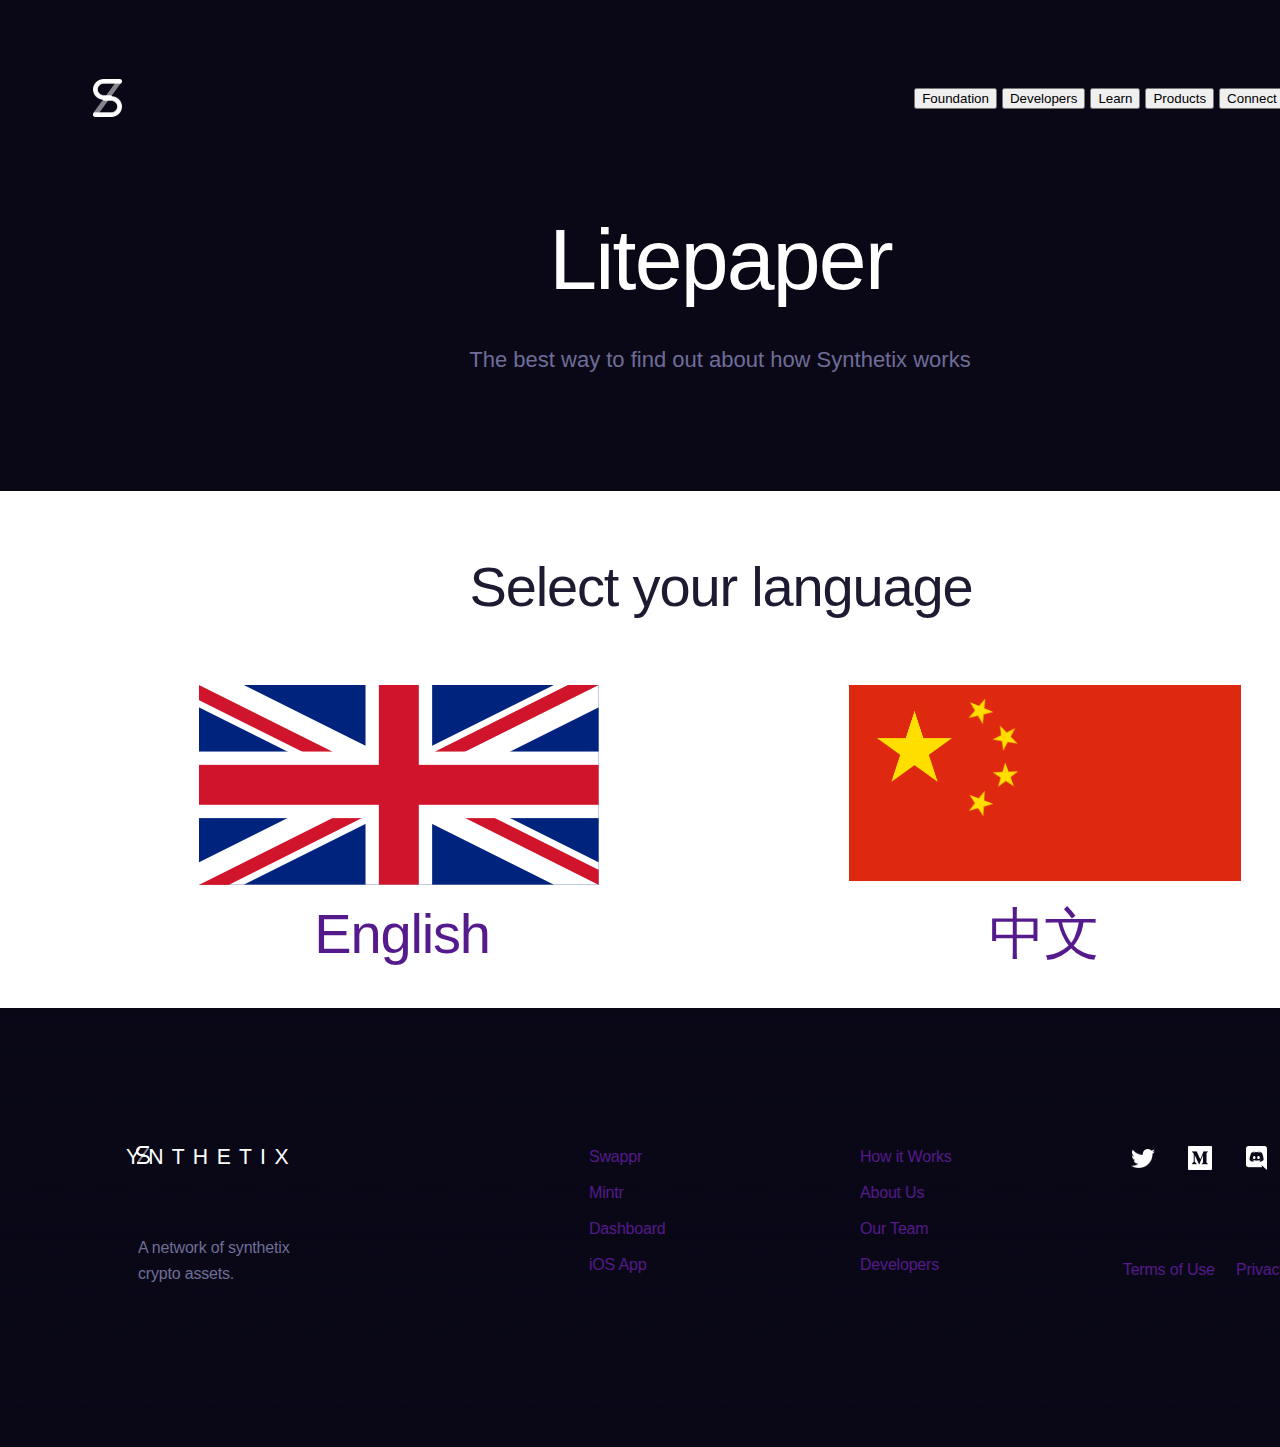
<file: AnimaPackage-Web-DlZhd/litepaper.html>
<!DOCTYPE html>
<html>
    <head>
        <link href="./img/favicon.png" rel="shortcut icon"/>
        <meta charset="utf-8"/>
        <meta content="width=1440, maximum-scale=1.0" name="viewport"/>
        <link href="./css/litepaper.css" rel="stylesheet" type="text/css"/>
        <meta content="Launchpad by Anima" name="author">
        </meta>
    </head>
    <body style="margin: 0;
 background: rgba(10, 8, 23, 1.0);">
        <input id="anPageName" name="page" type="hidden" value="litepaper"/>
        <div class="litepaper">
            <div style="width: 1440px; height: 100%; position:relative; margin:auto;">
                <div class="footer">
                    <img anima-src="./img/litepaper-rectangle-15.png" class="rectangle15" src="[data-uri]"/>
                    <div class="group3">
                        <div class="group6">
                            <div class="group5">
                                <div class="group4">
                                    <img anima-src="./img/litepaper-rectangle-2-copy@2x.png" class="rectangle2" src="[data-uri]"/>
                                    <img anima-src="./img/litepaper-rectangle-2-copy@2x.png" class="rectangle2copy" src="[data-uri]"/>
                                    <img anima-src="./img/litepaper-path-3@2x.png" class="path3" src="[data-uri]"/>
                                </div>
                            </div>
                            <div class="ynthetix">
                                Y N T H E T I X
                            </div>
                        </div>
                        <div class="swapprmintrdashboa">
                            <a href="">Swappr</a><br /><a href="">Mintr</a><br /><a href="">Dashboard</a><br /><a href="">iOS App</a>
                        </div>
                        <div class="anetworkofsynthet">
                            A network of synthetix crypto assets.
                        </div>
                        <div class="termsofuseprivacy">
                            <a href="">Terms of Use</a>     <a href="">Privacy Policy</a>
                        </div>
                        <div class="howitworksaboutu">
                            <a href="">How it Works</a><br /><a href="">About Us</a><br /><a href="">Our Team</a><br /><a href="">Developers</a>
                        </div>
                        <div class="group12">
                            <div class="logotwitter">
                                <img anima-src="./img/litepaper-shape@2x.png" class="shape" src="[data-uri]"/>
                            </div>
                            <div class="logomedium">
                                <img anima-src="./img/litepaper-shape-1@2x.png" class="shape" src="[data-uri]"/>
                            </div>
                            <div class="discord">
                                <img anima-src="./img/litepaper-shape-2@2x.png" class="shape" src="[data-uri]"/>
                                <img anima-src="./img/litepaper-shape-3@2x.png" class="shape1" src="[data-uri]"/>
                            </div>
                            <div class="logoreddit">
                                <img anima-src="./img/litepaper-shape-4@2x.png" class="shape" src="[data-uri]"/>
                            </div>
                        </div>
                    </div>
                </div>
                <div class="whitesection">
                    <div class="rectangle3">
                    </div>
                    <div class="selectyourlanguage">
                        Select your language
                    </div>
                    <div class="flags">
                        <div class="chinaflag">
                            <div class="mask">
                            </div>
                            <div class="chinaflag1">
                                <div class="rectangle">
                                </div>
                                <div class="slink">
                                    <img anima-src="./img/litepaper-s@2x.png" class="s" src="[data-uri]"/>
                                </div>
                                <div class="slink1">
                                    <img anima-src="./img/litepaper-s-4@2x.png" class="s" src="[data-uri]"/>
                                </div>
                                <div class="slink2">
                                    <img anima-src="./img/litepaper-s-4@2x.png" class="s" src="[data-uri]"/>
                                </div>
                                <div class="slink3">
                                    <img anima-src="./img/litepaper-s-4@2x.png" class="s" src="[data-uri]"/>
                                </div>
                                <div class="slink4">
                                    <img anima-src="./img/litepaper-s-4@2x.png" class="s" src="[data-uri]"/>
                                </div>
                            </div>
                        </div>
                        <div class="unionjack">
                            <div class="mask">
                            </div>
                            <div class="unionjack1">
                                <img anima-src="./img/litepaper-path3025.png" class="path3025" src="[data-uri]"/>
                                <img anima-src="./img/litepaper-path3016.png" class="path3016" src="[data-uri]"/>
                                <img anima-src="./img/litepaper-path3043.png" class="path3043" src="[data-uri]"/>
                                <img anima-src="./img/litepaper-path3012.png" class="path3012" src="[data-uri]"/>
                                <img anima-src="./img/litepaper-path3014.png" class="path3014" src="[data-uri]"/>
                            </div>
                        </div>
                    </div>
                </div>
                <div class="thebestwaytofind">
                    The best way to find out about how Synthetix works
                </div>
                <div class="litepaper1">
                    Litepaper
                </div>
                <div class="topnav">
                    <button class="dropdown">Foundation</button>      <button class="dropdown">Developers</button>     <button class="dropdown">Learn</button>     <button class="dropdown">Products</button>     <button class="dropdown">Connect</button>
                </div>
                <div class="slogo">
                    <div class="group6">
                        <div class="group5">
                            <div class="group4">
                                <img anima-src="./img/litepaper-rectangle-2-1@2x.png" class="rectangle2" src="[data-uri]"/>
                                <img anima-src="./img/litepaper-rectangle-2-1@2x.png" class="rectangle2copy" src="[data-uri]"/>
                                <img anima-src="./img/litepaper-path-3-1@2x.png" class="path3" src="[data-uri]"/>
                            </div>
                        </div>
                    </div>
                </div>
                <div class="u4e2du6587">
                    <a href="">中文</a>
                </div>
                <div class="english">
                    <a href="">English</a>
                </div>
            </div>
        </div>
        <!-- Scripts -->
        <script>
            anima_isHidden = function(e) {
                if (!(e instanceof HTMLElement)) return !1;
                if (getComputedStyle(e).display == "none") return !0; else if (e.parentNode && anima_isHidden(e.parentNode)) return !0;
                return !1;
            };
            anima_loadAsyncSrcForTag = function(tag) {
                var elements = document.getElementsByTagName(tag);
                var toLoad = [];
                for (var i = 0; i < elements.length; i++) {
                    var e = elements[i];
                    var src = e.getAttribute("src");
                    var loaded = (src != undefined && src.length > 0 && src != '[data-uri]');
                    if (loaded) continue;
                    var asyncSrc = e.getAttribute("anima-src");
                    if (asyncSrc == undefined || asyncSrc.length == 0) continue;
                    if (anima_isHidden(e)) continue;
                    toLoad.push(e);
                }
                toLoad.sort(function(a, b) {
                    return anima_getTop(a) - anima_getTop(b);
                });
                for (var i = 0; i < toLoad.length; i++) {
                    var e = toLoad[i];
                    var asyncSrc = e.getAttribute("anima-src");
                    e.setAttribute("src", asyncSrc);
                }
            };
            anima_pauseHiddenVideos = function(tag) {
                var elements = document.getElementsByTagName("video");
                for (var i = 0; i < elements.length; i++) {
                    var e = elements[i];
                    var isPlaying = !!(e.currentTime > 0 && !e.paused && !e.ended && e.readyState > 2);
                    var isHidden = anima_isHidden(e);
                    if (!isPlaying && !isHidden && e.getAttribute("autoplay") == "autoplay") {
                        e.play();
                    } else if (isPlaying && isHidden) {
                        e.pause();
                    }
                }
            };
            anima_loadAsyncSrc = function(tag) {
                anima_loadAsyncSrcForTag("img");
                anima_loadAsyncSrcForTag("iframe");
                anima_loadAsyncSrcForTag("video");
                anima_pauseHiddenVideos();
            };
            var anima_getTop = function(e) {
                var top = 0;
                do {
                    top += e.offsetTop || 0;
                    e = e.offsetParent;
                } while (e);
                return top;
            };
            anima_loadAsyncSrc();
            anima_old_onResize = window.onresize;
            anima_new_onResize = undefined;
            anima_updateOnResize = function() {
                if (anima_new_onResize == undefined || window.onresize != anima_new_onResize) {
                    anima_new_onResize = function(x) {
                        if (anima_old_onResize != undefined) anima_old_onResize(x);
                        anima_loadAsyncSrc();
                    };
                    window.onresize = anima_new_onResize;
                    setTimeout(function() {
                        anima_updateOnResize();
                    }, 3000);
                }
            };
            anima_updateOnResize();
            setTimeout(function() {
                anima_loadAsyncSrc();
            }, 200);
        </script>
        <!-- End of Scripts -->
    </body>
</html>
</file>
<file: AnimaPackage-Web-DlZhd/css/litepaper.css>
.litepaper {
  width               : 100%;
  min-width           : 1440px;
  height              : 100vh;
  min-height          : 1447px;
  position            : relative;
  overflow            : hidden;
  margin              : 0px;
  -webkit-font-smoothing: antialiased;
  -moz-osx-font-smoothing: grayscale;
  background-color    : rgba(10, 8, 23, 1.0);
}
a {
  text-decoration     : none;
}
div {
  -webkit-text-size-adjust: none;
}
.anima-full-width-a {
  width               : 100%;
}
.anima-full-height-a {
  height              : 100%;
}
div {
  -webkit-text-size-adjust: none;
}
.litepaper .footer {
  background-color    : rgba(255,255,255,0.0);
  top                 : 1004px;
  height              : 443px;
  width               : 1441px;
  position            : absolute;
  margin              : 0;
  left                : -1px;
  -ms-transform       : rotate(0deg); /* IE 9 */
  -webkit-transform   : rotate(0deg); /* Chrome, Safari, Opera */
  transform           : rotate(0deg);
}
.litepaper .footer .rectangle15 {
  background-color    : rgba(255,255,255,0.0);
  top                 : 0px;
  height              : 443px;
  width               : 1440px;
  position            : absolute;
  margin              : 0;
  left                : 1px;
  -ms-transform       : rotate(0deg); /* IE 9 */
  -webkit-transform   : rotate(0deg); /* Chrome, Safari, Opera */
  transform           : rotate(0deg);
}
.litepaper .footer .group3 {
  background-color    : rgba(255,255,255,0.0);
  top                 : 134px;
  height              : 154px;
  width               : 1208px;
  position            : absolute;
  margin              : 0;
  left                : 127px;
  -ms-transform       : rotate(0deg); /* IE 9 */
  -webkit-transform   : rotate(0deg); /* Chrome, Safari, Opera */
  transform           : rotate(0deg);
}
.litepaper .footer .group3 .group6 {
  background-color    : rgba(255,255,255,0.0);
  top                 : 8px;
  height              : 21px;
  width               : 219px;
  position            : absolute;
  margin              : 0;
  left                : 1px;
  -ms-transform       : rotate(0deg); /* IE 9 */
  -webkit-transform   : rotate(0deg); /* Chrome, Safari, Opera */
  transform           : rotate(0deg);
}
.litepaper .footer .group3 .group6 .group5 {
  background-color    : rgba(255,255,255,0.0);
  top                 : 0px;
  height              : 18px;
  width               : 14px;
  position            : absolute;
  margin              : 0;
  left                : 9px;
  -ms-transform       : rotate(0deg); /* IE 9 */
  -webkit-transform   : rotate(0deg); /* Chrome, Safari, Opera */
  transform           : rotate(0deg);
}
.litepaper .footer .group3 .group6 .group5 .group4 {
  background-color    : rgba(255,255,255,0.0);
  top                 : 0px;
  height              : 18px;
  width               : 14px;
  position            : relative;
  margin              : 0;
  left                : 0px;
  -ms-transform       : rotate(0deg); /* IE 9 */
  -webkit-transform   : rotate(0deg); /* Chrome, Safari, Opera */
  transform           : rotate(0deg);
}
.litepaper .footer .group3 .group6 .group5 .group4 .rectangle2 {
  background-color    : rgba(255,255,255,0.0);
  top                 : 0px;
  height              : 11px;
  width               : 14px;
  position            : absolute;
  margin              : 0;
  left                : 0px;
  -ms-transform       : rotate(0deg); /* IE 9 */
  -webkit-transform   : rotate(0deg); /* Chrome, Safari, Opera */
  transform           : rotate(0deg);
}
.litepaper .footer .group3 .group6 .group5 .group4 .rectangle2copy {
  background-color    : rgba(255,255,255,0.0);
  top                 : 8px;
  height              : 10px;
  width               : 14px;
  position            : absolute;
  margin              : 0;
  left                : 0px;
  -ms-transform       : rotate(-180deg); /* IE 9 */
  -webkit-transform   : rotate(-180deg); /* Chrome, Safari, Opera */
  transform           : rotate(-180deg);
}
.litepaper .footer .group3 .group6 .group5 .group4 .path3 {
  background-color    : rgba(255,255,255,0.0);
  top                 : 1px;
  height              : 16px;
  width               : 12px;
  position            : absolute;
  margin              : 0;
  left                : 1px;
  -ms-transform       : rotate(0deg); /* IE 9 */
  -webkit-transform   : rotate(0deg); /* Chrome, Safari, Opera */
  transform           : rotate(0deg);
}
.litepaper .footer .group3 .group6 .ynthetix {
  background-color    : rgba(255,255,255,0.0);
  top                 : 1px;
  height              : auto;
  width               : auto;
  position            : absolute;
  margin              : 0;
  left                : -1px;
  -ms-transform       : rotate(0deg); /* IE 9 */
  -webkit-transform   : rotate(0deg); /* Chrome, Safari, Opera */
  transform           : rotate(0deg);
  font-family         : "Helvetica", Helvetica, Arial, serif;
  font-size           : 21.2px;
  color               : rgba(255, 255, 255, 1.0);
  text-align          : center;
  letter-spacing      : 1.33px;
  line-height         : 20.0px;
}
.litepaper .footer .group3 .swapprmintrdashboa {
  background-color    : rgba(255,255,255,0.0);
  top                 : 1px;
  height              : auto;
  width               : 140px;
  position            : absolute;
  margin              : 0;
  left                : 463px;
  -ms-transform       : rotate(0deg); /* IE 9 */
  -webkit-transform   : rotate(0deg); /* Chrome, Safari, Opera */
  transform           : rotate(0deg);
  font-family         : "Helvetica", Helvetica, Arial, serif;
  font-size           : 16.0px;
  color               : rgba(255, 255, 255, 1.0);
  text-align          : left;
  letter-spacing      : -0.19px;
  line-height         : 36.0px;
}
.litepaper .footer .group3 .anetworkofsynthet {
  background-color    : rgba(255,255,255,0.0);
  top                 : 97px;
  height              : auto;
  width               : 182px;
  position            : absolute;
  margin              : 0;
  left                : 12px;
  -ms-transform       : rotate(0deg); /* IE 9 */
  -webkit-transform   : rotate(0deg); /* Chrome, Safari, Opera */
  transform           : rotate(0deg);
  font-family         : "Helvetica", Helvetica, Arial, serif;
  font-size           : 16.0px;
  color               : rgba(111, 110, 152, 1.0);
  text-align          : left;
  letter-spacing      : -0.19px;
  line-height         : 26.0px;
}
.litepaper .footer .group3 .termsofuseprivacy {
  background-color    : rgba(255,255,255,0.0);
  top                 : 119px;
  height              : auto;
  width               : 231px;
  position            : absolute;
  margin              : 0;
  left                : 976px;
  -ms-transform       : rotate(0deg); /* IE 9 */
  -webkit-transform   : rotate(0deg); /* Chrome, Safari, Opera */
  transform           : rotate(0deg);
  font-family         : "Helvetica", Helvetica, Arial, serif;
  font-size           : 16.0px;
  color               : rgba(111, 109, 152, 1.0);
  text-align          : right;
  letter-spacing      : -0.19px;
  line-height         : 26.0px;
}
.litepaper .footer .group3 .howitworksaboutu {
  background-color    : rgba(255,255,255,0.0);
  top                 : 1px;
  height              : auto;
  width               : 140px;
  position            : absolute;
  margin              : 0;
  left                : 734px;
  -ms-transform       : rotate(0deg); /* IE 9 */
  -webkit-transform   : rotate(0deg); /* Chrome, Safari, Opera */
  transform           : rotate(0deg);
  font-family         : "PingFangSC-Regular", Helvetica, Arial, serif;
  font-size           : 16.0px;
  color               : rgba(255, 255, 255, 1.0);
  text-align          : left;
  letter-spacing      : -0.19px;
  line-height         : 36.0px;
}
.litepaper .footer .group3 .group12 {
  background-color    : rgba(255,255,255,0.0);
  top                 : 8px;
  height              : 24px;
  width               : 193px;
  position            : absolute;
  margin              : 0;
  left                : 1005px;
  -ms-transform       : rotate(0deg); /* IE 9 */
  -webkit-transform   : rotate(0deg); /* Chrome, Safari, Opera */
  transform           : rotate(0deg);
}
.litepaper .footer .group3 .group12 .logotwitter {
  background-color    : rgba(255,255,255,0.0);
  top                 : 2px;
  height              : 20px;
  width               : 24px;
  position            : absolute;
  margin              : 0;
  left                : 0px;
  -ms-transform       : rotate(0deg); /* IE 9 */
  -webkit-transform   : rotate(0deg); /* Chrome, Safari, Opera */
  transform           : rotate(0deg);
}
.litepaper .footer .group3 .group12 .logotwitter .shape {
  background-color    : rgba(255,255,255,0.0);
  top                 : 1px;
  height              : 19px;
  width               : 24px;
  position            : absolute;
  margin              : 0;
  left                : 0px;
  -ms-transform       : rotate(0deg); /* IE 9 */
  -webkit-transform   : rotate(0deg); /* Chrome, Safari, Opera */
  transform           : rotate(0deg);
}
.litepaper .footer .group3 .group12 .logomedium {
  background-color    : rgba(255,255,255,0.0);
  top                 : 0px;
  height              : 24px;
  width               : 24px;
  position            : absolute;
  margin              : 0;
  left                : 57px;
  -ms-transform       : rotate(0deg); /* IE 9 */
  -webkit-transform   : rotate(0deg); /* Chrome, Safari, Opera */
  transform           : rotate(0deg);
}
.litepaper .footer .group3 .group12 .logomedium .shape {
  background-color    : rgba(255,255,255,0.0);
  top                 : 0px;
  height              : 24px;
  width               : 24px;
  position            : absolute;
  margin              : 0;
  left                : 0px;
  -ms-transform       : rotate(0deg); /* IE 9 */
  -webkit-transform   : rotate(0deg); /* Chrome, Safari, Opera */
  transform           : rotate(0deg);
}
.litepaper .footer .group3 .group12 .discord {
  background-color    : rgba(255,255,255,0.0);
  top                 : 0px;
  height              : 24px;
  width               : 21px;
  position            : absolute;
  margin              : 0;
  left                : 115px;
  -ms-transform       : rotate(0deg); /* IE 9 */
  -webkit-transform   : rotate(0deg); /* Chrome, Safari, Opera */
  transform           : rotate(0deg);
}
.litepaper .footer .group3 .group12 .discord .shape {
  background-color    : rgba(255,255,255,0.0);
  top                 : 10px;
  height              : 3px;
  width               : 7px;
  position            : absolute;
  margin              : 0;
  left                : 7px;
  -ms-transform       : rotate(0deg); /* IE 9 */
  -webkit-transform   : rotate(0deg); /* Chrome, Safari, Opera */
  transform           : rotate(0deg);
}
.litepaper .footer .group3 .group12 .discord .shape1 {
  background-color    : rgba(255,255,255,0.0);
  top                 : 0px;
  height              : 24px;
  width               : 21px;
  position            : absolute;
  margin              : 0;
  left                : 0px;
  -ms-transform       : rotate(0deg); /* IE 9 */
  -webkit-transform   : rotate(0deg); /* Chrome, Safari, Opera */
  transform           : rotate(0deg);
}
.litepaper .footer .group3 .group12 .logoreddit {
  background-color    : rgba(255,255,255,0.0);
  top                 : 1px;
  height              : 22px;
  width               : 24px;
  position            : absolute;
  margin              : 0;
  left                : 169px;
  -ms-transform       : rotate(0deg); /* IE 9 */
  -webkit-transform   : rotate(0deg); /* Chrome, Safari, Opera */
  transform           : rotate(0deg);
}
.litepaper .footer .group3 .group12 .logoreddit .shape {
  background-color    : rgba(255,255,255,0.0);
  top                 : 1px;
  height              : 20px;
  width               : 24px;
  position            : absolute;
  margin              : 0;
  left                : 0px;
  -ms-transform       : rotate(0deg); /* IE 9 */
  -webkit-transform   : rotate(0deg); /* Chrome, Safari, Opera */
  transform           : rotate(0deg);
}
.litepaper .whitesection {
  background-color    : rgba(255,255,255,0.0);
  top                 : 491px;
  height              : 517px;
  width               : 1440px;
  position            : absolute;
  margin              : 0;
  left                : 0px;
  -ms-transform       : rotate(0deg); /* IE 9 */
  -webkit-transform   : rotate(0deg); /* Chrome, Safari, Opera */
  transform           : rotate(0deg);
}
.litepaper .whitesection .rectangle3 {
  background-color    : rgba(255, 255, 255, 1.0);
  top                 : 0px;
  height              : 517px;
  width               : 1440px;
  position            : absolute;
  margin              : 0;
  left                : 0px;
  -ms-transform       : rotate(0deg); /* IE 9 */
  -webkit-transform   : rotate(0deg); /* Chrome, Safari, Opera */
  transform           : rotate(0deg);
}
.litepaper .whitesection .selectyourlanguage {
  background-color    : rgba(255,255,255,0.0);
  top                 : 68px;
  height              : auto;
  width               : 898px;
  position            : absolute;
  margin              : 0;
  left                : 272px;
  -ms-transform       : rotate(0deg); /* IE 9 */
  -webkit-transform   : rotate(0deg); /* Chrome, Safari, Opera */
  transform           : rotate(0deg);
  font-family         : "Helvetica", Helvetica, Arial, serif;
  font-size           : 56.0px;
  color               : rgba(30, 26, 49, 1.0);
  text-align          : center;
  letter-spacing      : -1.16px;
  line-height         : 56.0px;
}
.litepaper .whitesection .flags {
  background-color    : rgba(255,255,255,0.0);
  top                 : 194px;
  height              : 200px;
  width               : 1042px;
  position            : absolute;
  margin              : 0;
  left                : 199px;
  -ms-transform       : rotate(0deg); /* IE 9 */
  -webkit-transform   : rotate(0deg); /* Chrome, Safari, Opera */
  transform           : rotate(0deg);
}
.litepaper .whitesection .flags .chinaflag {
  background-color    : rgba(215, 215, 215, 1.0);
  top                 : 0px;
  height              : 196px;
  width               : 392px;
  position            : absolute;
  margin              : 0;
  left                : 650px;
  overflow            : hidden;
  -ms-transform       : rotate(0deg); /* IE 9 */
  -webkit-transform   : rotate(0deg); /* Chrome, Safari, Opera */
  transform           : rotate(0deg);
}
.litepaper .whitesection .flags .chinaflag .mask {
  background-color    : rgba(215, 215, 215, 1.0);
  top                 : 0px;
  height              : 196px;
  width               : 392px;
  position            : absolute;
  margin              : 0;
  left                : 0px;
  -ms-transform       : rotate(0deg); /* IE 9 */
  -webkit-transform   : rotate(0deg); /* Chrome, Safari, Opera */
  transform           : rotate(0deg);
}
.litepaper .whitesection .flags .chinaflag .chinaflag1 {
  background-color    : rgba(255,255,255,0.0);
  top                 : 0px;
  height              : 261px;
  width               : 392px;
  position            : absolute;
  margin              : 0;
  left                : 0px;
  -ms-transform       : rotate(0deg); /* IE 9 */
  -webkit-transform   : rotate(0deg); /* Chrome, Safari, Opera */
  transform           : rotate(0deg);
}
.litepaper .whitesection .flags .chinaflag .chinaflag1 .rectangle {
  background-color    : rgba(222, 41, 16, 1.0);
  top                 : 0px;
  height              : 261px;
  width               : 392px;
  position            : absolute;
  margin              : 0;
  left                : 0px;
  -ms-transform       : rotate(0deg); /* IE 9 */
  -webkit-transform   : rotate(0deg); /* Chrome, Safari, Opera */
  transform           : rotate(0deg);
}
.litepaper .whitesection .flags .chinaflag .chinaflag1 .slink {
  background-color    : rgba(255,255,255,0.0);
  top                 : 26px;
  height              : 71px;
  width               : 75px;
  position            : absolute;
  margin              : 0;
  left                : 28px;
  -ms-transform       : rotate(0deg); /* IE 9 */
  -webkit-transform   : rotate(0deg); /* Chrome, Safari, Opera */
  transform           : rotate(0deg);
}
.litepaper .whitesection .flags .chinaflag .chinaflag1 .slink .s {
  background-color    : rgba(255,255,255,0.0);
  top                 : 0px;
  height              : 71px;
  width               : 75px;
  position            : absolute;
  margin              : 0;
  left                : 0px;
  -ms-transform       : rotate(0deg); /* IE 9 */
  -webkit-transform   : rotate(0deg); /* Chrome, Safari, Opera */
  transform           : rotate(0deg);
}
.litepaper .whitesection .flags .chinaflag .chinaflag1 .slink1 {
  background-color    : rgba(255,255,255,0.0);
  top                 : 13px;
  height              : 24px;
  width               : 26px;
  position            : absolute;
  margin              : 0;
  left                : 119px;
  -ms-transform       : rotate(23.0362434387deg); /* IE 9 */
  -webkit-transform   : rotate(23.0362434387deg); /* Chrome, Safari, Opera */
  transform           : rotate(23.0362434387deg);
}
.litepaper .whitesection .flags .chinaflag .chinaflag1 .slink1 .s {
  background-color    : rgba(255,255,255,0.0);
  top                 : 0px;
  height              : 24px;
  width               : 25px;
  position            : absolute;
  margin              : 0;
  left                : 0px;
  -ms-transform       : rotate(0deg); /* IE 9 */
  -webkit-transform   : rotate(0deg); /* Chrome, Safari, Opera */
  transform           : rotate(0deg);
}
.litepaper .whitesection .flags .chinaflag .chinaflag1 .slink2 {
  background-color    : rgba(255,255,255,0.0);
  top                 : 40px;
  height              : 24px;
  width               : 26px;
  position            : absolute;
  margin              : 0;
  left                : 145px;
  -ms-transform       : rotate(45.8698997498deg); /* IE 9 */
  -webkit-transform   : rotate(45.8698997498deg); /* Chrome, Safari, Opera */
  transform           : rotate(45.8698997498deg);
}
.litepaper .whitesection .flags .chinaflag .chinaflag1 .slink2 .s {
  background-color    : rgba(255,255,255,0.0);
  top                 : 0px;
  height              : 24px;
  width               : 25px;
  position            : absolute;
  margin              : 0;
  left                : 0px;
  -ms-transform       : rotate(0deg); /* IE 9 */
  -webkit-transform   : rotate(0deg); /* Chrome, Safari, Opera */
  transform           : rotate(0deg);
}
.litepaper .whitesection .flags .chinaflag .chinaflag1 .slink3 {
  background-color    : rgba(255,255,255,0.0);
  top                 : 79px;
  height              : 24px;
  width               : 26px;
  position            : absolute;
  margin              : 0;
  left                : 145px;
  -ms-transform       : rotate(69.9453964233deg); /* IE 9 */
  -webkit-transform   : rotate(69.9453964233deg); /* Chrome, Safari, Opera */
  transform           : rotate(69.9453964233deg);
}
.litepaper .whitesection .flags .chinaflag .chinaflag1 .slink3 .s {
  background-color    : rgba(255,255,255,0.0);
  top                 : 0px;
  height              : 24px;
  width               : 25px;
  position            : absolute;
  margin              : 0;
  left                : 0px;
  -ms-transform       : rotate(0deg); /* IE 9 */
  -webkit-transform   : rotate(0deg); /* Chrome, Safari, Opera */
  transform           : rotate(0deg);
}
.litepaper .whitesection .flags .chinaflag .chinaflag1 .slink4 {
  background-color    : rgba(255,255,255,0.0);
  top                 : 105px;
  height              : 24px;
  width               : 26px;
  position            : absolute;
  margin              : 0;
  left                : 118px;
  -ms-transform       : rotate(20.6598072052deg); /* IE 9 */
  -webkit-transform   : rotate(20.6598072052deg); /* Chrome, Safari, Opera */
  transform           : rotate(20.6598072052deg);
}
.litepaper .whitesection .flags .chinaflag .chinaflag1 .slink4 .s {
  background-color    : rgba(255,255,255,0.0);
  top                 : 0px;
  height              : 24px;
  width               : 25px;
  position            : absolute;
  margin              : 0;
  left                : 1px;
  -ms-transform       : rotate(0deg); /* IE 9 */
  -webkit-transform   : rotate(0deg); /* Chrome, Safari, Opera */
  transform           : rotate(0deg);
}
.litepaper .whitesection .flags .unionjack {
  background-color    : rgba(215, 215, 215, 1.0);
  top                 : 0px;
  height              : 200px;
  width               : 400px;
  position            : absolute;
  margin              : 0;
  left                : 0px;
  overflow            : hidden;
  -ms-transform       : rotate(0deg); /* IE 9 */
  -webkit-transform   : rotate(0deg); /* Chrome, Safari, Opera */
  transform           : rotate(0deg);
}
.litepaper .whitesection .flags .unionjack .mask {
  background-color    : rgba(215, 215, 215, 1.0);
  top                 : 0px;
  height              : 200px;
  width               : 400px;
  position            : absolute;
  margin              : 0;
  left                : 0px;
  -ms-transform       : rotate(0deg); /* IE 9 */
  -webkit-transform   : rotate(0deg); /* Chrome, Safari, Opera */
  transform           : rotate(0deg);
}
.litepaper .whitesection .flags .unionjack .unionjack1 {
  background-color    : rgba(255,255,255,0.0);
  top                 : 0px;
  height              : 200px;
  width               : 400px;
  position            : absolute;
  margin              : 0;
  left                : 0px;
  -ms-transform       : rotate(0deg); /* IE 9 */
  -webkit-transform   : rotate(0deg); /* Chrome, Safari, Opera */
  transform           : rotate(0deg);
}
.litepaper .whitesection .flags .unionjack .unionjack1 .path3025 {
  background-color    : rgba(255,255,255,0.0);
  top                 : 0px;
  height              : 200px;
  width               : 400px;
  position            : absolute;
  margin              : 0;
  left                : 0px;
  -ms-transform       : rotate(0deg); /* IE 9 */
  -webkit-transform   : rotate(0deg); /* Chrome, Safari, Opera */
  transform           : rotate(0deg);
}
.litepaper .whitesection .flags .unionjack .unionjack1 .path3016 {
  background-color    : rgba(255,255,255,0.0);
  top                 : 0px;
  height              : 200px;
  width               : 400px;
  position            : absolute;
  margin              : 0;
  left                : 0px;
  -ms-transform       : rotate(0deg); /* IE 9 */
  -webkit-transform   : rotate(0deg); /* Chrome, Safari, Opera */
  transform           : rotate(0deg);
}
.litepaper .whitesection .flags .unionjack .unionjack1 .path3043 {
  background-color    : rgba(255,255,255,0.0);
  top                 : 0px;
  height              : 200px;
  width               : 400px;
  position            : absolute;
  margin              : 0;
  left                : 0px;
  -ms-transform       : rotate(0deg); /* IE 9 */
  -webkit-transform   : rotate(0deg); /* Chrome, Safari, Opera */
  transform           : rotate(0deg);
}
.litepaper .whitesection .flags .unionjack .unionjack1 .path3012 {
  background-color    : rgba(255,255,255,0.0);
  top                 : 0px;
  height              : 200px;
  width               : 400px;
  position            : absolute;
  margin              : 0;
  left                : 0px;
  -ms-transform       : rotate(0deg); /* IE 9 */
  -webkit-transform   : rotate(0deg); /* Chrome, Safari, Opera */
  transform           : rotate(0deg);
}
.litepaper .whitesection .flags .unionjack .unionjack1 .path3014 {
  background-color    : rgba(255,255,255,0.0);
  top                 : 0px;
  height              : 200px;
  width               : 400px;
  position            : absolute;
  margin              : 0;
  left                : 0px;
  -ms-transform       : rotate(0deg); /* IE 9 */
  -webkit-transform   : rotate(0deg); /* Chrome, Safari, Opera */
  transform           : rotate(0deg);
}
.litepaper .thebestwaytofind {
  background-color    : rgba(255,255,255,0.0);
  top                 : 344px;
  height              : auto;
  width               : 538px;
  position            : absolute;
  margin              : 0;
  left                : 451px;
  -ms-transform       : rotate(0deg); /* IE 9 */
  -webkit-transform   : rotate(0deg); /* Chrome, Safari, Opera */
  transform           : rotate(0deg);
  font-family         : "PingFangSC-Regular", Helvetica, Arial, serif;
  font-size           : 22.0px;
  color               : rgba(111, 109, 152, 1.0);
  text-align          : center;
  line-height         : 32.0px;
}
.litepaper .litepaper1 {
  background-color    : rgba(255,255,255,0.0);
  top                 : 221px;
  height              : auto;
  width               : 771px;
  position            : absolute;
  margin              : 0;
  left                : 335px;
  -ms-transform       : rotate(0deg); /* IE 9 */
  -webkit-transform   : rotate(0deg); /* Chrome, Safari, Opera */
  transform           : rotate(0deg);
  font-family         : "PingFangSC-Regular", Helvetica, Arial, serif;
  font-size           : 86.0px;
  color               : rgba(255, 255, 255, 1.0);
  text-align          : center;
  letter-spacing      : -1.79px;
  line-height         : 76.0px;
}
.litepaper .topnav {
  background-color    : rgba(255,255,255,0.0);
  top                 : 82px;
  height              : auto;
  width               : 499px;
  position            : absolute;
  margin              : 0;
  left                : 850px;
  -ms-transform       : rotate(0deg); /* IE 9 */
  -webkit-transform   : rotate(0deg); /* Chrome, Safari, Opera */
  transform           : rotate(0deg);
  font-family         : "Helvetica", Helvetica, Arial, serif;
  font-size           : 18.0px;
  color               : rgba(101, 96, 133, 1.0);
  text-align          : center;
  line-height         : 30.0px;
}
.litepaper .slogo {
  background-color    : rgba(255,255,255,0.0);
  top                 : 78px;
  height              : 42px;
  width               : 32px;
  position            : absolute;
  margin              : 0;
  left                : 92px;
  -ms-transform       : rotate(0deg); /* IE 9 */
  -webkit-transform   : rotate(0deg); /* Chrome, Safari, Opera */
  transform           : rotate(0deg);
}
.litepaper .slogo .group6 {
  background-color    : rgba(255,255,255,0.0);
  top                 : 0px;
  height              : 41px;
  width               : 32px;
  position            : relative;
  margin              : 0;
  left                : 0px;
  -ms-transform       : rotate(0deg); /* IE 9 */
  -webkit-transform   : rotate(0deg); /* Chrome, Safari, Opera */
  transform           : rotate(0deg);
}
.litepaper .slogo .group6 .group5 {
  background-color    : rgba(255,255,255,0.0);
  top                 : 0px;
  height              : 40px;
  width               : 31px;
  position            : relative;
  margin              : 0;
  left                : 0px;
  -ms-transform       : rotate(0deg); /* IE 9 */
  -webkit-transform   : rotate(0deg); /* Chrome, Safari, Opera */
  transform           : rotate(0deg);
}
.litepaper .slogo .group6 .group5 .group4 {
  background-color    : rgba(255,255,255,0.0);
  top                 : 0px;
  height              : 39px;
  width               : 30px;
  position            : relative;
  margin              : 0;
  left                : 0px;
  -ms-transform       : rotate(0deg); /* IE 9 */
  -webkit-transform   : rotate(0deg); /* Chrome, Safari, Opera */
  transform           : rotate(0deg);
}
.litepaper .slogo .group6 .group5 .group4 .rectangle2 {
  background-color    : rgba(255,255,255,0.0);
  top                 : 1px;
  height              : 21px;
  width               : 29px;
  position            : absolute;
  margin              : 0;
  left                : 1px;
  -ms-transform       : rotate(0deg); /* IE 9 */
  -webkit-transform   : rotate(0deg); /* Chrome, Safari, Opera */
  transform           : rotate(0deg);
}
.litepaper .slogo .group6 .group5 .group4 .rectangle2copy {
  background-color    : rgba(255,255,255,0.0);
  top                 : 18px;
  height              : 21px;
  width               : 29px;
  position            : absolute;
  margin              : 0;
  left                : 1px;
  -ms-transform       : rotate(-180deg); /* IE 9 */
  -webkit-transform   : rotate(-180deg); /* Chrome, Safari, Opera */
  transform           : rotate(-180deg);
}
.litepaper .slogo .group6 .group5 .group4 .path3 {
  background-color    : rgba(255,255,255,0.0);
  top                 : 2px;
  height              : 36px;
  width               : 28px;
  position            : absolute;
  margin              : 0;
  left                : 1px;
  -ms-transform       : rotate(0deg); /* IE 9 */
  -webkit-transform   : rotate(0deg); /* Chrome, Safari, Opera */
  transform           : rotate(0deg);
}
.litepaper .u4e2du6587 {
  background-color    : rgba(255,255,255,0.0);
  top                 : 895px;
  height              : auto;
  width               : auto;
  position            : absolute;
  margin              : 0;
  left                : 989px;
  -ms-transform       : rotate(0deg); /* IE 9 */
  -webkit-transform   : rotate(0deg); /* Chrome, Safari, Opera */
  transform           : rotate(0deg);
  font-family         : "PingFangSC-Regular", Helvetica, Arial, serif;
  font-size           : 56.0px;
  color               : rgba(30, 26, 49, 1.0);
  text-align          : center;
  letter-spacing      : -1.16px;
  line-height         : 78.0px;
}
.litepaper .english {
  background-color    : rgba(255,255,255,0.0);
  top                 : 900px;
  height              : auto;
  width               : 178px;
  position            : absolute;
  margin              : 0;
  left                : 313px;
  -ms-transform       : rotate(0deg); /* IE 9 */
  -webkit-transform   : rotate(0deg); /* Chrome, Safari, Opera */
  transform           : rotate(0deg);
  font-family         : "Helvetica", Helvetica, Arial, serif;
  font-size           : 56.0px;
  color               : rgba(30, 26, 49, 1.0);
  text-align          : center;
  letter-spacing      : -1.16px;
  line-height         : 67.0px;
}
/* .anima-animate-appear prefix for appear animations */
.anima-animate-appear {
  opacity             : 0;
  display             : block;
  -webkit-animation   : anima-reveal 0.3s ease-in-out 1 normal forwards;
  -moz-animation      : anima-reveal 0.3s ease-in 1 normal forwards;
  -o-animation        : anima-reveal 0.3s ease-in-out 1 normal forwards;
  animation           : anima-reveal 0.3s ease-in-out 1 normal forwards;
}
.anima-animate-disappear {
  opacity             : 1;
  display             : block;
  -webkit-animation   : anima-reveal 0.3s ease-in-out 1 reverse forwards;
  -moz-animation      : anima-reveal 0.3s ease-in 1 normal forwards;
  -o-animation        : anima-reveal 0.3s ease-in-out 1 reverse forwards;
  animation           : anima-reveal 0.3s ease-in-out 1 reverse forwards;
}
.anima-animate-nodelay {
  -webkit-animation-delay: 0;
  -moz-animation-delay: 0;
  -o-animation-delay  : 0;
  animation-delay     : 0;
}
@-webkit-keyframes anima-reveal {
  0%
   
  {
      opacity: 0;
    }
  
    
  100%
   
  {
      opacity: 1;
    }
}
@-moz-keyframes anima-reveal {
  0%
   
  {
      opacity: 0;
    }
  
    
  100%
   
  {
      opacity: 1;
    }
}
@-o-keyframes anima-reveal {
  0%
   
  {
      opacity: 0;
    }
  
    
  100%
   
  {
      opacity: 1;
    }
}
@keyframes anima-reveal {
  0%
   
  {
      opacity: 0;
    }
  
    
  100%
   
  {
      opacity: 1;
    }
}
</file>
